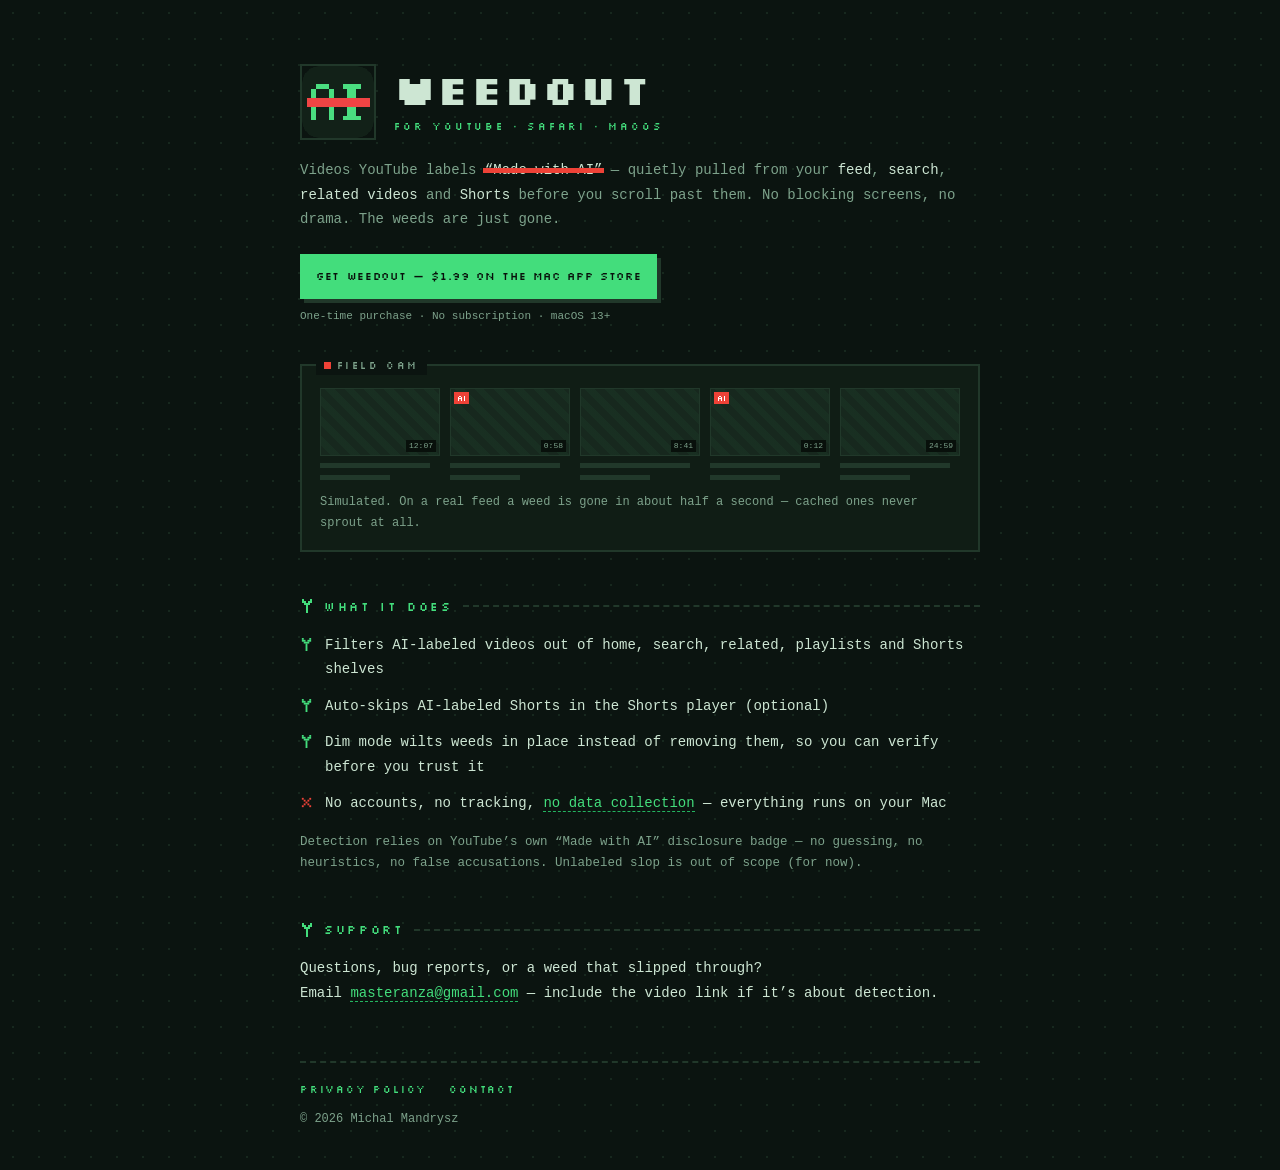
<file: index.html>
<!DOCTYPE html>
<html lang="en">
<head>
<meta charset="utf-8">
<meta name="viewport" content="width=device-width, initial-scale=1">
<title>Weedout for YouTube</title>
<meta name="description" content="Weedout is a Safari extension that filters out videos YouTube labels as “Made with AI”.">
<meta name="theme-color" content="#0b1410">
<meta property="og:title" content="Weedout for YouTube">
<meta property="og:description" content="A Safari extension that pulls videos YouTube labels “Made with AI” out of your feed.">
<meta property="og:url" content="https://masteranza.github.io/weedout/">
<meta property="og:type" content="website">
<meta property="og:image" content="https://masteranza.github.io/weedout/screenshot.png">
<meta property="og:image:width" content="2560">
<meta property="og:image:height" content="1600">
<meta property="og:image:alt" content="Weedout dimming AI-labeled videos in a YouTube search">
<meta name="twitter:card" content="summary_large_image">
<meta name="twitter:title" content="Weedout for YouTube">
<meta name="twitter:description" content="Pull videos YouTube labels “Made with AI” out of Safari before you click.">
<meta name="twitter:image" content="https://masteranza.github.io/weedout/screenshot.png">
<link rel="icon" type="image/png" sizes="32x32" href="icon-32.png">
<link rel="apple-touch-icon" href="icon-128.png">
<link rel="sitemap" type="application/xml" href="sitemap.xml">
<link rel="preconnect" href="https://fonts.googleapis.com">
<link rel="preconnect" href="https://fonts.gstatic.com" crossorigin>
<link href="https://fonts.googleapis.com/css2?family=Silkscreen:wght@400;700&display=swap" rel="stylesheet">
<link rel="stylesheet" href="style.css">
<script type="application/ld+json">
{
  "@context": "https://schema.org",
  "@type": "SoftwareApplication",
  "name": "Weedout AI for Youtube",
  "description": "Safari extension for macOS that filters videos YouTube labels Made with AI from feeds, search, related videos, playlists and Shorts.",
  "applicationCategory": "UtilitiesApplication",
  "operatingSystem": "macOS 13.0 or later",
  "image": "https://masteranza.github.io/weedout/screenshot.png",
  "downloadUrl": "https://apps.apple.com/app/weedout-ai-for-youtube/id6804296217?mt=12",
  "offers": {
    "@type": "Offer",
    "price": "1.99",
    "priceCurrency": "USD"
  },
  "author": {
    "@type": "Person",
    "name": "Michal Mandrysz"
  }
}
</script>
</head>
<body>
<main>
  <header class="hero">
    <img src="icon-128.png" alt="Weedout icon: pixel letters “AI” struck through with a red bar" class="mark" width="76" height="76">
    <div>
      <h1>WEEDOUT</h1>
      <p class="sub">FOR YOUTUBE&ensp;·&ensp;SAFARI&ensp;·&ensp;MACOS</p>
    </div>
  </header>

  <p class="tag">Videos YouTube labels <span class="strike">“Made&nbsp;with&nbsp;AI”</span> — quietly pulled
  from your <b>feed</b>, <b>search</b>, <b>related videos</b> and <b>Shorts</b> before you scroll past them.
  No blocking screens, no drama. The weeds are just gone.</p>

  <div class="store-cta">
    <a class="store-button" href="https://apps.apple.com/app/weedout-ai-for-youtube/id6804296217?mt=12" rel="noopener">
      GET WEEDOUT — $1.99 ON THE MAC APP STORE
    </a>
    <span>One-time purchase · No subscription · macOS 13+</span>
  </div>

  <div class="plot" aria-label="Animated demo: AI-labeled videos being removed from a row of video cards">
    <span class="legend"><span class="dot"></span>FIELD CAM</span>
    <div class="demo" aria-hidden="true">
      <div class="vid"><div class="thumb"><span class="dur">12:07</span></div><div class="l1"></div><div class="l2"></div></div>
      <div class="vid weed w1"><div class="thumb"><span class="chip">AI</span><span class="dur">0:58</span></div><div class="l1"></div><div class="l2"></div></div>
      <div class="vid"><div class="thumb"><span class="dur">8:41</span></div><div class="l1"></div><div class="l2"></div></div>
      <div class="vid weed w2"><div class="thumb"><span class="chip">AI</span><span class="dur">0:12</span></div><div class="l1"></div><div class="l2"></div></div>
      <div class="vid"><div class="thumb"><span class="dur">24:59</span></div><div class="l1"></div><div class="l2"></div></div>
    </div>
    <p class="demo-note">Simulated. On a real feed a weed is gone in about half a second — cached ones never sprout at all.</p>
  </div>

  <h2><svg viewBox="0 0 7 7" width="14" height="14" aria-hidden="true"><g fill="#43dd7c"><rect x="1" y="0" width="1" height="1"/><rect x="5" y="0" width="1" height="1"/><rect x="1" y="1" width="2" height="1"/><rect x="4" y="1" width="2" height="1"/><rect x="2" y="2" width="3" height="1"/><rect x="3" y="3" width="1" height="4"/></g></svg>WHAT IT DOES</h2>
  <ul>
    <li><svg viewBox="0 0 7 7" width="13" height="13" aria-hidden="true"><g fill="#43dd7c"><rect x="1" y="0" width="1" height="1"/><rect x="5" y="0" width="1" height="1"/><rect x="1" y="1" width="2" height="1"/><rect x="4" y="1" width="2" height="1"/><rect x="2" y="2" width="3" height="1"/><rect x="3" y="3" width="1" height="4"/></g></svg>
      <span>Filters AI-labeled videos out of home, search, related, playlists and Shorts shelves</span></li>
    <li><svg viewBox="0 0 7 7" width="13" height="13" aria-hidden="true"><g fill="#43dd7c"><rect x="1" y="0" width="1" height="1"/><rect x="5" y="0" width="1" height="1"/><rect x="1" y="1" width="2" height="1"/><rect x="4" y="1" width="2" height="1"/><rect x="2" y="2" width="3" height="1"/><rect x="3" y="3" width="1" height="4"/></g></svg>
      <span>Auto-skips AI-labeled Shorts in the Shorts player (optional)</span></li>
    <li><svg viewBox="0 0 7 7" width="13" height="13" aria-hidden="true"><g fill="#43dd7c"><rect x="1" y="0" width="1" height="1"/><rect x="5" y="0" width="1" height="1"/><rect x="1" y="1" width="2" height="1"/><rect x="4" y="1" width="2" height="1"/><rect x="2" y="2" width="3" height="1"/><rect x="3" y="3" width="1" height="4"/></g></svg>
      <span>Dim mode wilts weeds in place instead of removing them, so you can verify before you trust it</span></li>
    <li><svg viewBox="0 0 7 7" width="13" height="13" aria-hidden="true"><g fill="#ee4237"><rect x="1" y="1" width="1" height="1"/><rect x="5" y="1" width="1" height="1"/><rect x="2" y="2" width="1" height="1"/><rect x="4" y="2" width="1" height="1"/><rect x="3" y="3" width="1" height="1"/><rect x="2" y="4" width="1" height="1"/><rect x="4" y="4" width="1" height="1"/><rect x="1" y="5" width="1" height="1"/><rect x="5" y="5" width="1" height="1"/></g></svg>
      <span>No accounts, no tracking, <a href="privacy.html">no data collection</a> — everything runs on your Mac</span></li>
  </ul>
  <p class="fineprint">Detection relies on YouTube’s own “Made with AI” disclosure badge — no guessing,
  no heuristics, no false accusations. Unlabeled slop is out of scope (for now).</p>

  <h2><svg viewBox="0 0 7 7" width="14" height="14" aria-hidden="true"><g fill="#43dd7c"><rect x="1" y="0" width="1" height="1"/><rect x="5" y="0" width="1" height="1"/><rect x="1" y="1" width="2" height="1"/><rect x="4" y="1" width="2" height="1"/><rect x="2" y="2" width="3" height="1"/><rect x="3" y="3" width="1" height="4"/></g></svg>SUPPORT</h2>
  <p>Questions, bug reports, or a weed that slipped through?<br>
  Email <a href="mailto:masteranza@gmail.com">masteranza@gmail.com</a> — include the video link if it’s about detection.</p>

  <footer>
    <nav><a href="privacy.html">PRIVACY POLICY</a> <a href="mailto:masteranza@gmail.com">CONTACT</a></nav>
    © 2026 Michal Mandrysz
  </footer>
</main>
</body>
</html>
</file>
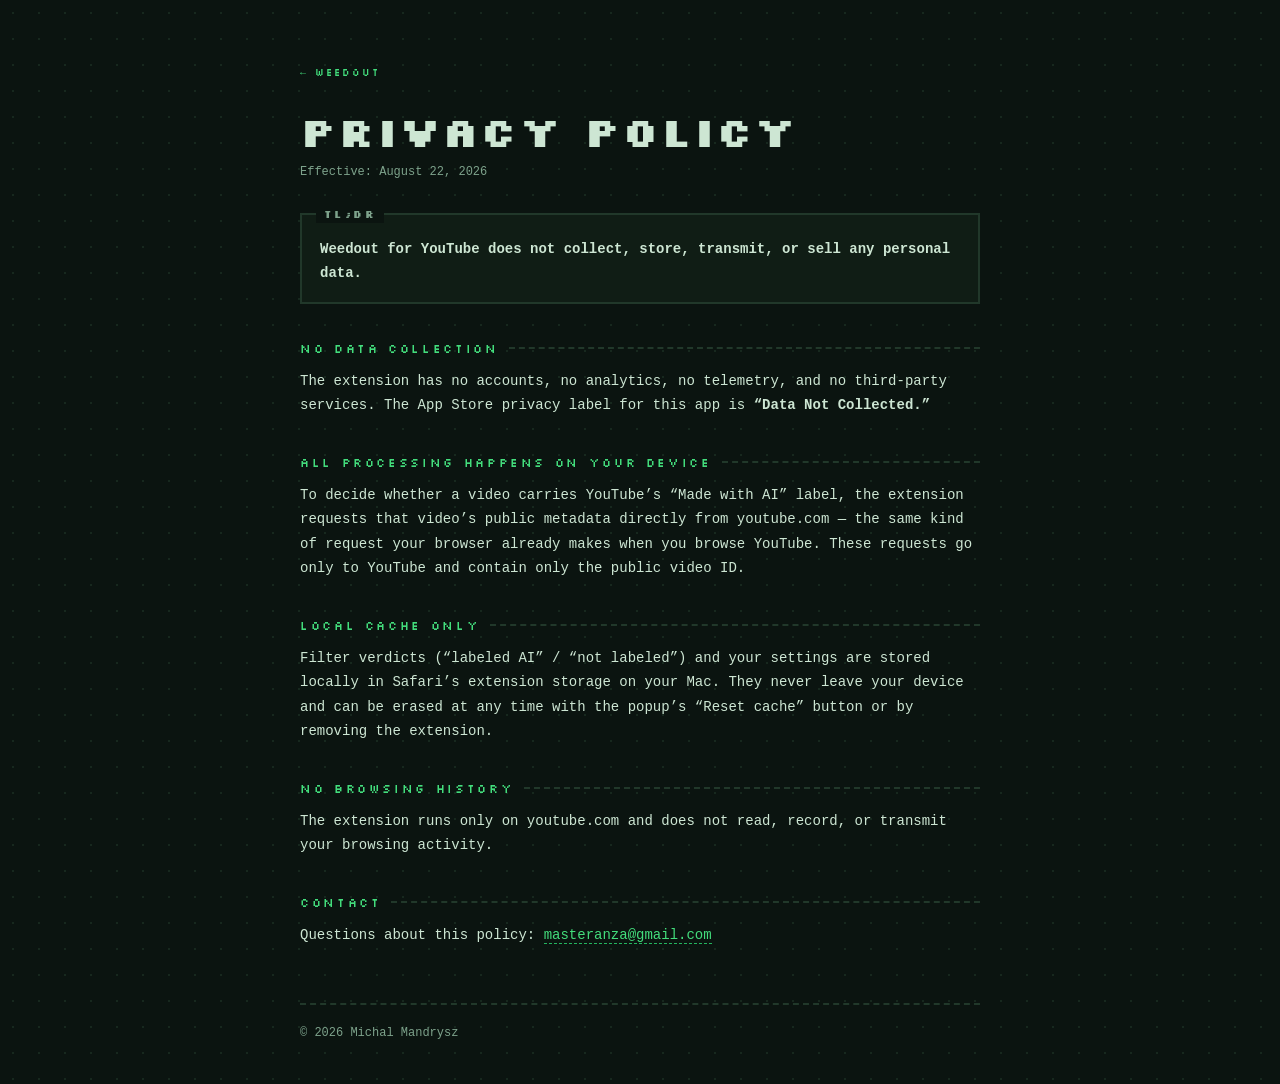
<file: privacy.html>
<!DOCTYPE html>
<html lang="en">
<head>
<meta charset="utf-8">
<meta name="viewport" content="width=device-width, initial-scale=1">
<title>Privacy Policy — Weedout for YouTube</title>
<meta name="description" content="Weedout for YouTube collects no data. Everything happens on your device.">
<meta name="theme-color" content="#0b1410">
<link rel="icon" type="image/png" sizes="32x32" href="icon-32.png">
<link rel="preconnect" href="https://fonts.googleapis.com">
<link rel="preconnect" href="https://fonts.gstatic.com" crossorigin>
<link href="https://fonts.googleapis.com/css2?family=Silkscreen:wght@400;700&display=swap" rel="stylesheet">
<link rel="stylesheet" href="style.css">
</head>
<body>
<main class="prose">
  <nav class="crumb"><a href="index.html">← WEEDOUT</a></nav>
  <h1>PRIVACY POLICY</h1>
  <p class="date">Effective: August 22, 2026</p>

  <div class="plot lead">
    <span class="legend">TL;DR</span>
    <p>Weedout for YouTube does not collect, store, transmit, or sell any personal data.</p>
  </div>

  <h2>NO DATA COLLECTION</h2>
  <p>The extension has no accounts, no analytics, no telemetry, and no third-party
  services. The App Store privacy label for this app is <b>“Data Not Collected.”</b></p>

  <h2>ALL PROCESSING HAPPENS ON YOUR DEVICE</h2>
  <p>To decide whether a video carries YouTube’s “Made with AI” label, the extension
  requests that video’s public metadata directly from youtube.com — the same kind of
  request your browser already makes when you browse YouTube. These requests go only
  to YouTube and contain only the public video ID.</p>

  <h2>LOCAL CACHE ONLY</h2>
  <p>Filter verdicts (“labeled AI” / “not labeled”) and your settings are stored
  locally in Safari’s extension storage on your Mac. They never leave your device and
  can be erased at any time with the popup’s “Reset cache” button or by removing the
  extension.</p>

  <h2>NO BROWSING HISTORY</h2>
  <p>The extension runs only on youtube.com and does not read, record, or transmit
  your browsing activity.</p>

  <h2>CONTACT</h2>
  <p>Questions about this policy: <a href="mailto:masteranza@gmail.com">masteranza@gmail.com</a></p>

  <footer>© 2026 Michal Mandrysz</footer>
</main>
</body>
</html>
</file>
<file: style.css>
/* Weedout — field-terminal stylesheet.
   Pixel display type (Silkscreen) + system mono, dark garden palette
   lifted from the app icon: green pixel letters, red strike bar. */

:root {
  color-scheme: dark;
  --soil:   #0b1410;   /* page */
  --bed:    #101d15;   /* panels */
  --line:   #21382a;   /* rules & borders */
  --dim:    #17281e;   /* thumb fill */
  --fg:     #cde6d3;
  --muted:  #7da28b;
  --sprout: #43dd7c;   /* icon letter green */
  --leaf:   #23b45f;
  --bar:    #ee4237;   /* icon strike red */
  --ink:    #08100b;
  --pixel: "Silkscreen", monospace;
  --mono: ui-monospace, "SF Mono", Menlo, Consolas, "Liberation Mono", monospace;
}

* { box-sizing: border-box; margin: 0; padding: 0; }

html { background: var(--soil); }

body {
  background:
    radial-gradient(var(--dim) 1px, transparent 1px) 0 0 / 26px 26px,
    var(--soil);
  color: var(--fg);
  font: 14px/1.75 var(--mono);
  display: flex;
  flex-direction: column;
  align-items: center;
  min-height: 100vh;
  padding: clamp(28px, 6vw, 64px) 20px 40px;
}

main { max-width: 680px; width: 100%; }

::selection { background: var(--sprout); color: var(--ink); }
:focus-visible { outline: 2px solid var(--sprout); outline-offset: 3px; }

a { color: var(--sprout); text-decoration: none; border-bottom: 1px dashed var(--leaf); }
a:hover { background: var(--sprout); color: var(--ink); border-bottom-color: var(--sprout); }

b, strong { color: var(--fg); }

/* ---- hero ---------------------------------------------------- */

.hero { display: flex; align-items: center; gap: 18px; margin-bottom: 14px; }
.hero .mark {
  width: 76px; height: 76px;
  image-rendering: pixelated;
  border: 2px solid var(--line);
  flex-shrink: 0;
}
h1 {
  font-family: var(--pixel);
  font-weight: 700;
  font-size: clamp(28px, 7vw, 42px);
  line-height: 1;
  letter-spacing: 0.03em;
  color: var(--fg);
}
.sub {
  font-family: var(--pixel);
  font-size: 10px;
  letter-spacing: 0.28em;
  color: var(--sprout);
  margin-top: 8px;
}

.tag { color: var(--muted); margin: 18px 0 30px; }
.tag b { color: var(--fg); font-weight: 400; }

.store-cta { display: flex; flex-direction: column; align-items: flex-start; gap: 8px; margin: -8px 0 38px; }
.store-button {
  display: inline-block;
  padding: 11px 14px;
  border: 2px solid var(--sprout);
  background: var(--sprout);
  color: var(--ink);
  font-family: var(--pixel);
  font-size: 11px;
  letter-spacing: 0.06em;
  box-shadow: 4px 4px 0 var(--line);
}
.store-button:hover { background: var(--fg); border-color: var(--fg); }
.store-cta span { color: var(--muted); font-size: 11px; }

/* red strike, straight over the words like the icon bar */
.strike { position: relative; white-space: nowrap; color: var(--fg); }
.strike::after {
  content: "";
  position: absolute;
  left: -2px; right: -2px; top: 52%;
  height: 5px;
  margin-top: -2px;
  background: var(--bar);
}

/* ---- section headers ----------------------------------------- */

h2 {
  display: flex;
  align-items: center;
  gap: 10px;
  font-family: var(--pixel);
  font-weight: 400;
  font-size: 12px;
  letter-spacing: 0.22em;
  color: var(--sprout);
  margin: 44px 0 16px;
}
h2 svg { flex-shrink: 0; }
h2::after { content: ""; flex: 1; border-top: 2px dashed var(--line); }

/* ---- lists ---------------------------------------------------- */

ul { list-style: none; }
li { display: flex; gap: 12px; margin: 12px 0; }
li svg { flex-shrink: 0; margin-top: 5px; }

.fineprint { color: var(--muted); font-size: 12.5px; margin-top: 16px; }

/* ---- framed panels (fieldset-style legend) -------------------- */

.plot { position: relative; border: 2px solid var(--line); background: var(--bed); padding: 22px 18px 16px; margin: 30px 0; }
.plot .legend {
  position: absolute;
  top: -9px; left: 14px;
  background: var(--soil);
  padding: 0 8px;
  font-family: var(--pixel);
  font-size: 10px;
  letter-spacing: 0.24em;
  color: var(--muted);
}
.plot .legend .dot {
  display: inline-block;
  width: 7px; height: 7px;
  background: var(--bar);
  margin-right: 6px;
  animation: blink 2s steps(1) infinite;
}

/* ---- demo: weeds pulled from a feed row ----------------------- */

.demo { display: flex; gap: 10px; }
.vid { flex: 1 1 0; min-width: 0; }
.thumb {
  position: relative;
  aspect-ratio: 16 / 9;
  background:
    repeating-linear-gradient(45deg, transparent 0 7px, rgba(67, 221, 124, 0.04) 7px 14px),
    var(--dim);
  border: 1px solid var(--line);
  overflow: hidden;
}
.dur {
  position: absolute;
  right: 3px; bottom: 3px;
  font-size: 8px;
  line-height: 1;
  padding: 2px 3px;
  background: var(--ink);
  color: var(--muted);
}
.chip {
  position: absolute;
  left: 3px; top: 3px;
  font-family: var(--pixel);
  font-size: 8px;
  line-height: 1;
  padding: 2px 3px;
  background: var(--bar);
  color: #fff;
}
.l1, .l2 { height: 5px; background: var(--line); margin-top: 7px; }
.l1 { width: 92%; }
.l2 { width: 58%; }

.weed .thumb::after {
  content: "";
  position: absolute;
  left: 4%; right: 4%; top: 46%;
  height: 4px;
  background: var(--bar);
  transform: scaleX(0);
  transform-origin: left;
  animation: strike 9s infinite;
}
.weed {
  transform-origin: 35% 100%;
  animation: pull 9s infinite;
}
.w2, .w2 .thumb::after { animation-delay: -4.5s; }

@keyframes strike {
  0%, 20%   { transform: scaleX(0); }
  25%, 50%  { transform: scaleX(1); }
  51%, 100% { transform: scaleX(0); }
}
@keyframes pull {
  0%, 27%   { flex-grow: 1; opacity: 1; transform: none; filter: none; }
  32%       { flex-grow: 1; opacity: 1; transform: rotate(-2.5deg); filter: saturate(0.35) brightness(0.85); }
  40%       { flex-grow: 1; opacity: 0; transform: translateY(-38px) rotate(7deg); filter: saturate(0.2); }
  50%, 80%  { flex-grow: 0.001; opacity: 0; transform: translateY(-38px) rotate(7deg); }
  88%       { flex-grow: 1; opacity: 0; transform: none; filter: none; }
  96%, 100% { flex-grow: 1; opacity: 1; transform: none; filter: none; }
}
@keyframes blink { 50% { opacity: 0.15; } }

.demo-note { color: var(--muted); font-size: 12px; margin-top: 12px; }

@media (prefers-reduced-motion: reduce) {
  .weed, .weed .thumb::after, .plot .legend .dot { animation: none; }
  .weed { opacity: 0.45; filter: saturate(0.3); }
  .weed .thumb::after { transform: scaleX(1); }
}

@media (max-width: 480px) {
  .demo .vid:nth-child(5) { display: none; }
  .hero { gap: 14px; }
  .hero .mark { width: 60px; height: 60px; }
  .sub { font-size: 9px; letter-spacing: 0.16em; }
}

/* ---- prose pages (privacy) ------------------------------------ */

.crumb { font-family: var(--pixel); font-size: 10px; letter-spacing: 0.2em; margin-bottom: 28px; }
.crumb a { border-bottom: none; }
.date { color: var(--muted); font-size: 12px; margin: 6px 0 26px; }
.prose h2 { margin: 34px 0 10px; }
.prose p { margin: 10px 0; }
.lead { font-weight: 700; }
.lead p { margin: 0; }

/* ---- footer --------------------------------------------------- */

footer {
  margin-top: 56px;
  padding-top: 18px;
  border-top: 2px dashed var(--line);
  color: var(--muted);
  font-size: 12px;
}
footer nav {
  font-family: var(--pixel);
  font-size: 10px;
  letter-spacing: 0.18em;
  margin-bottom: 10px;
  display: flex;
  gap: 22px;
  flex-wrap: wrap;
}
footer nav a { border-bottom: none; }
</file>
